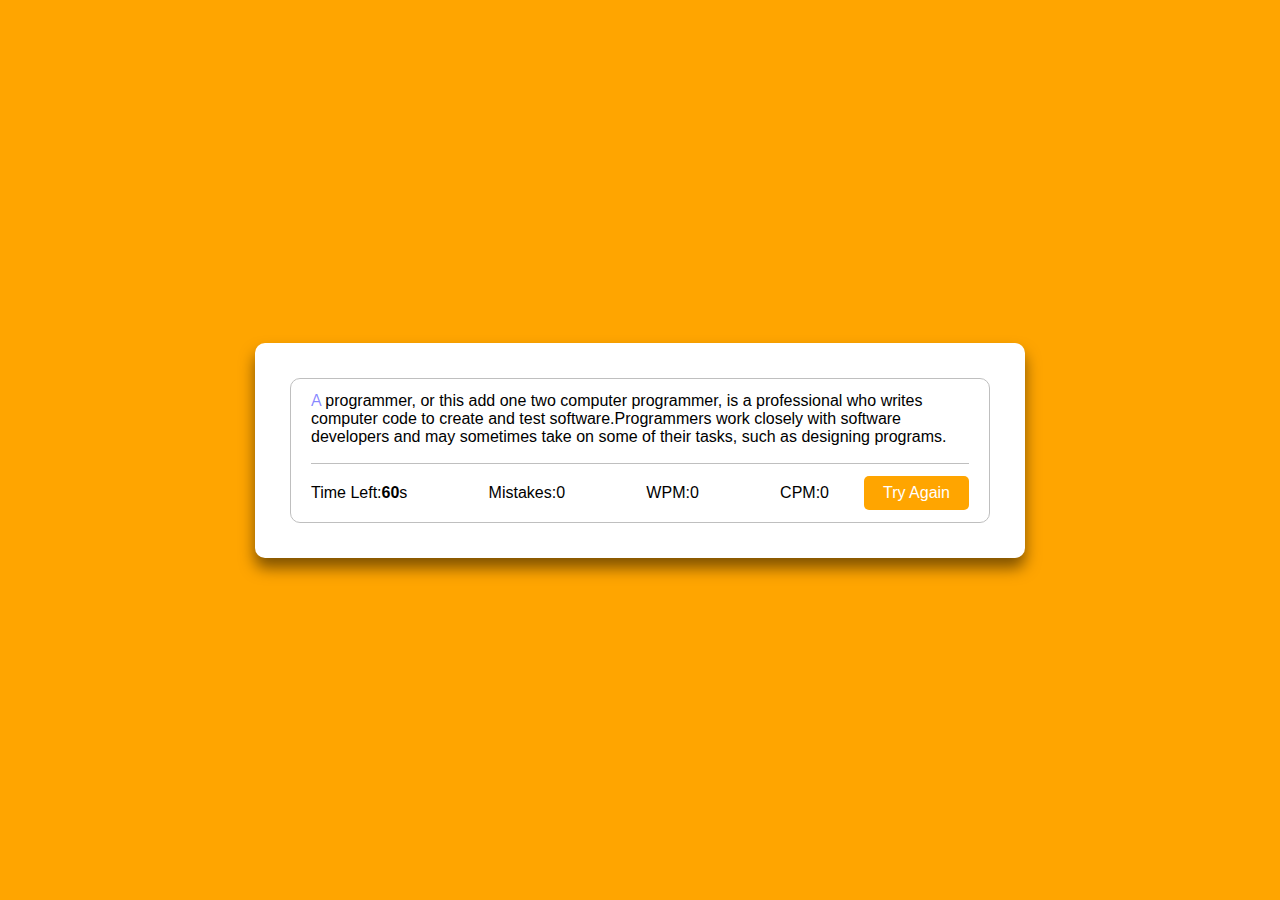
<file: index.html>
<!DOCTYPE html>
<html lang="en">
<head>
    <meta charset="UTF-8">
    <meta name="viewport" content="width=device-width, initial-scale=1.0">
    <title>Document</title>
    <link rel="stylesheet" href="style.css">
</head>
<body>
    <div class="wrapper">
        <input type="text" class="input-field">
        <div class="content-box">
            <div class="typing-test">
                <p></p>
            </div>

            <div class="content">
                 <ul class="result-details">
                    <li class="time">
                        <p>Time Left:</p>
                        <span><b>60</b>s</span>
                    </li>

                    <li class="mistake">
                        <p>Mistakes:</p>
                        <span>0</span>
                    </li>

                    <li class="wpm">
                        <p>WPM:</p>
                        <span>0</span>
                    </li>

                    <li class="cpm">
                        <p>CPM:</p>
                        <span>0</span>
                    </li>
                </ul>

                <button>Try Again</button>
            </div>
        </div>
    </div>
    <script src="index.js"></script>
</body>
</html>
</file>
<file: style.css>
*{
    padding: 0;
    margin: 0;
    box-sizing: border-box;
    font-family: Verdana, Geneva, Tahoma, sans-serif;
}

body{
    display: flex;
    pad: 0 10px;
    align-items: center;
    justify-content: center;
    min-height: 100vh;
    background-color: orange;
}

.wrapper{
    width: 770px;
    padding: 35px;
    background-color: #fff;
    border-radius: 10px;
    box-shadow: 0 10px 15px rgba(0,0,0,0.5);
}

.wrapper .input-field{
    padding: 13px 20px 0;
    position: absolute;
    opacity: 0;
    z-index: -99;
}

.wrapper .content-box{
    padding: 13px 20px 0;
    border-radius: 10px;
    border: 1px solid #bfbfbf;
}

.content-box .content{
    margin-top:17px ;
    display: flex;
    padding: 12px 0;
    flex-wrap: wrap;
    align-items: center;
    justify-content: space-between;
    border-top: 1px solid #bfbfbf;
}

.content-box .result-details{
    display: flex;
    align-items: center;
    justify-content: space-between;
    width: calc(100% - 140px);

}

.result-details li{
    display: flex;
    height: 20px;
    list-style:none;
    align-items: center;
}

.content button{
    outline: none;
    width: 105px;
    border: none;
    color: #fff;
    background-color: orange;
    padding: 8px 0;
    font-size: 16px;
    cursor: pointer;
    border-radius: 5px;
    transition: transform 0.3s ease;
}

.content button:active{
    transform: scale(0.95);
}

.typing-test p span{
    position: relative;
}
.typing-test p span.active{
    color: rgba(0, 0, 255, 0.47);
}

.typing-test p span.correct{
    color: green;
}
.typing-test p span.incorrect{
    color: red;
}

::selection{
    color: white;
    background-color: rgb(176, 90, 216);
}
</file>
